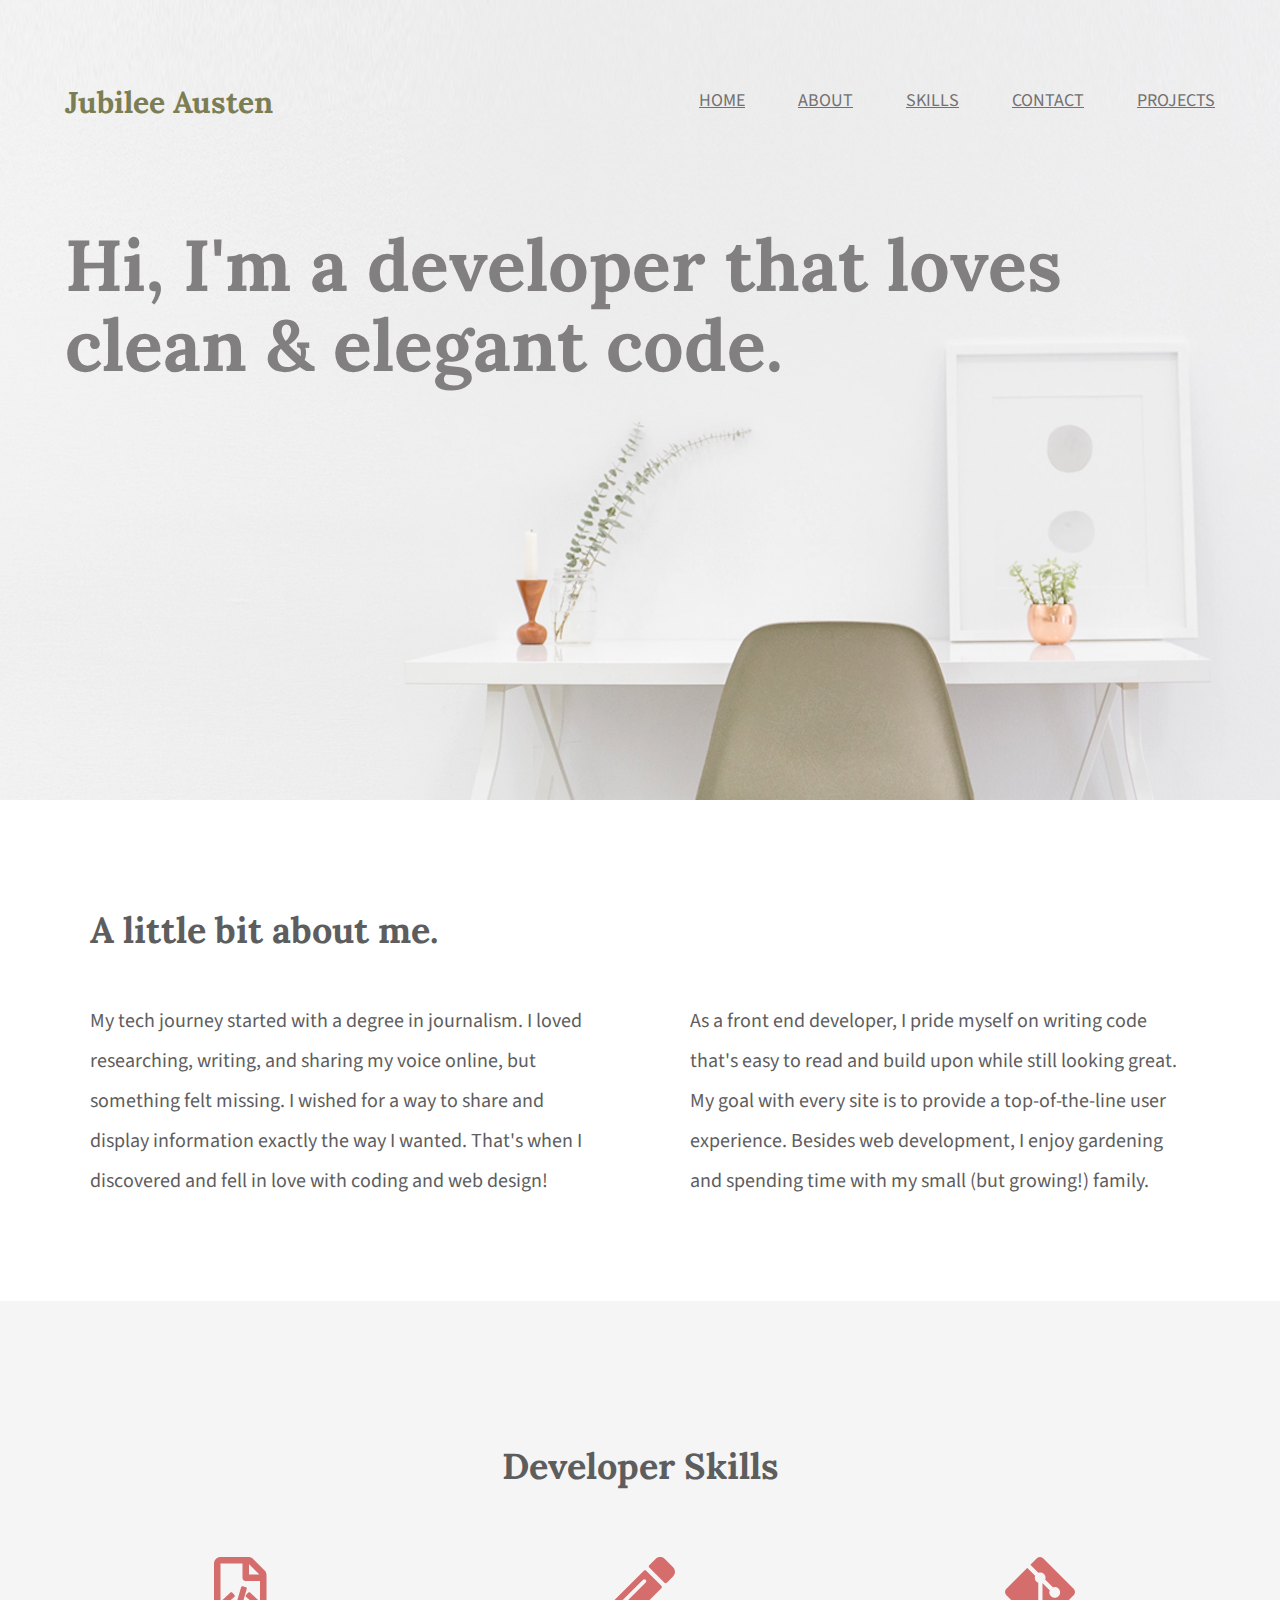
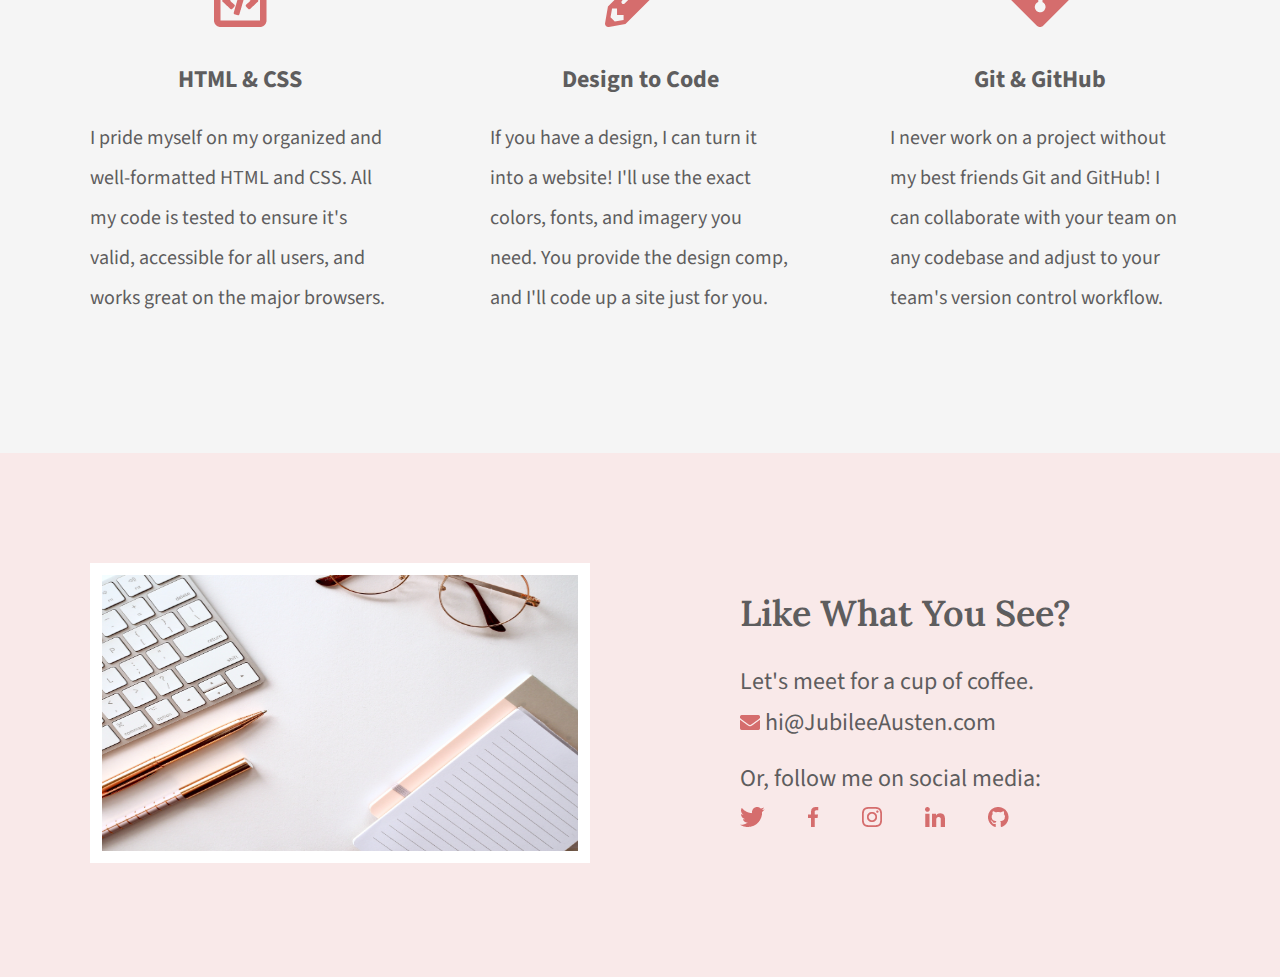
<file: index.html>
<!DOCTYPE html>
<html lang="en">

<head>
    <meta charset="UTF-8">
    <title>Jubilee Austen | Portfolio</title>
    <link rel="stylesheet" href="css/normalize.css">
    <link rel="stylesheet" href="css/main.css">
    <link rel="preconnect" href="https://fonts.googleapis.com">
    <link rel="preconnect" href="https://fonts.gstatic.com" crossorigin>
    <link
        href="https://fonts.googleapis.com/css2?family=Lora:wght@400;600;700&family=Source+Sans+Pro:wght@400;600;700&display=swap"
        rel="stylesheet">
</head>

<body>
    <header class="homepage-hero">
        <div class="content-wrapper">
            <h1>Jubilee Austen</h1>
            <nav>
                <ul>
                    <li><a href="#">home</a></li>
                    <li><a href="#about">about</a></li>
                    <li><a href="#skills">skills</a></li>
                    <li><a href="#contact">contact</a></li>
                    <li><a href="projects/index.html">projects</a></li>
                </ul>
            </nav>
            <h2>Hi, I'm a developer that loves clean & elegant code.</h2>
        </div>
    </header>
    <main>
        <section id="about">
            <div class="content-wrapper">
                <h2>A little bit about me.</h2>
                <p>My tech journey started with a degree in journalism. I loved researching, writing, and sharing my
                    voice online, but something felt missing. I wished for a way to share and display information
                    exactly the way I wanted. That's when I discovered and fell in love with coding and web design!</p>
                <p>As a front end developer, I pride myself on writing code that's easy to read and build upon while
                    still looking great. My goal with every site is to provide a top-of-the-line user experience.
                    Besides web development, I enjoy gardening and spending time with my small (but growing!) family.
                </p>
            </div>
        </section>
        <section id="skills">
            <div class="content-wrapper">
                <h2>Developer Skills</h2>
                <div class="skill-list">
                    <img src="img/html-icon.png" alt="html icon">
                    <h3>HTML & CSS</h3>
                    <p>I pride myself on my organized and well-formatted HTML and CSS. All my code is tested to ensure
                        it's valid, accessible for all users, and works great on the major browsers.</p>
                </div>
                <div class="skill-list">
                    <img src="img/pencil-icon.png" alt="pencil icon">
                    <h3>Design to Code</h3>
                    <p>If you have a design, I can turn it into a website! I'll use the exact colors, fonts, and imagery
                        you need. You provide the design comp, and I'll code up a site just for you.</p>
                </div>
                <div class="skill-list">
                    <img src="img/git-icon.png" alt="GitHub icon">
                    <h3>Git & GitHub</h3>
                    <p>I never work on a project without my best friends Git and GitHub! I can collaborate with your
                        team on any codebase and adjust to your team's version control workflow.</p>
                </div>
            </div>
        </section>
    </main>
    <footer id="contact">
        <div class="content-wrapper">
            <div class="contact-image">
                <img src="img/jess-bailey-q10VITrVYUM-unsplash.jpg"
                    alt="work desk with a keyboard, pen, glasses, and notebook" id="contact-img">
            </div>
            <div class="contact-info">
                <h2>Like What You See?</h2>
                <h3 id="email-header">Let's meet for a cup of coffee.</h3>
                <a href="mailto:hi@jubileeausten.com"><img src="img/envelope.png" alt="envelope icon"> <span></span>
                    hi@JubileeAusten.com</a>
                <h3 id="socialmedia-header">Or, follow me on social media:</h3>
                <ul>
                    <li><a href="https://twitter.com/home" target="_blank"><img src="img/twitter.png"
                                alt="Twitter icon"></a></li>
                    <li><a href="https://www.facebook.com" target="_blank"><img src="img/facebook.png"
                                alt="Facebook icon"></a></li>
                    <li><a href="https://www.instagram.com" target="_blank"><img src="img/instagram.png"
                                alt="Instagram icon"></a></li>
                    <li><a href="https://www.linkedin.com" target="_blank"><img src="img/linkedin.png"
                                alt="LinkedIn icon"></a></li>
                    <li><a href="https://github.com" target="_blank"><img src="img/github.png" alt="GitHub icon"></a>
                    </li>
                </ul>
            </div>
        </div>
    </footer>
</body>

</html>
</file>
<file: css/main.css>
/****** Global Styles ******/
body {
    font-family: 'Source Sans Pro', sans-serif;
    color: #5e5d5e;
}

.content-wrapper {
    width: 1200px;
    margin: 0 auto;
    overflow: auto;
}

/****** Header Styles ******/
.homepage-hero {
    background: url('../img/full-background.png'), #f9efef;
    background-size: cover;
    background-position: center;
    height: 800px;
}

header h1 {
    float: left;
    width: 300px;
    font-family: 'Lora', serif;
    font-size: 30px;
    color: #7b7e54;
    padding: 65px 0 65px 25px;
}

header nav {
    width: 800px;
    float: right;
    text-align: right;
    padding: 75px 25px 75px 0;
}

nav ul li {
    display: inline-block;
}

nav ul li a {
    text-transform: uppercase;
    font-size: 18px;
    color: #727172;
    padding-left: 50px;
}

header h2 {
    width: 1000px;
    clear: both;
    font-family: 'Lora', serif;
    font-size: 72px;
    line-height: 80px;
    color: #817f80;
    padding: 20px 0 20px 25px;
}

/****** About Styles ******/
#about .content-wrapper {
    padding: 80px 0;
}

#about h2 {
    font-family: 'Lora', serif;
    font-size: 36px;
    padding-left: 50px;
}

#about p {
    float: left;
    width: 500px;
    font-size: 20px;
    line-height: 40px;
    padding: 0 50px;
}

/****** Skill Styles ******/
#skills {
    background: #f5f5f5;
    text-align: center;
}

#skills .content-wrapper {
    padding: 115px 0;
}

#skills .skill-list {
    float: left;
    width: 300px;
    padding: 0 50px;
}

#skills h2 {
    font-family: 'Lora', serif;
    font-size: 36px;
    padding-bottom: 40px;
}

#skills h3 {
    font-size: 24px;
    line-height: 36px;
    margin: 30px 0 20px 0;
}

#skills p {
    font-size: 20px;
    line-height: 40px;
    text-align: left;
}

/****** Contact Styles ******/
#contact {
    background: #f9e9e9;
}

#contact .content-wrapper {
    padding: 110px 0;
}

#contact .contact-image {
    float: left;
    width: 600px;
}

#contact #contact-img {
    width: 500px;
    height: 300px;
    border: 12px solid #ffffff;
    margin: 0 50px;
    box-sizing: border-box;
}

#contact .contact-info {
    float: left;
    width: 600px;
    padding-left: 100px;
    box-sizing: border-box;
}

#contact h2 {
    font-family: "Lora", serif;
    font-weight: 600;
    font-size: 36px;
    margin: 30px 0;
}

#contact h3 {
    font-size: 24px;
    font-weight: 400;
    line-height: 36px;
}

#contact #email-header {
    margin-bottom: 5px;
}

#contact #socialmedia-header {
    margin: 20px 0 5px 0;
}

#contact #envelope {
    padding-right: 10px;
}

#contact a {
    text-decoration: none;
    color: #5e5d5e;
    font-size: 24px;
    line-height: 36px;
}

#contact ul {
    margin-top: 0;
    padding-left: 0;

}

#contact ul li {
    display: inline-block;
}

#contact ul img {
    padding-right: 40px;
}

/****** Projects Page Styles ******/
/****** Projects Page Header Styles ******/
.homepage-hero {
    background-color: #F9EFEF;
}

/****** Projects Page Projects Styles ******/

#projects {
    background: #f5f5f5;
    text-align: center;
}

#projects .content-wrapper {
    padding: 115px 0;
}

#projects .project-piece {
    float: left;
    width: 300px;
    padding: 0 50px;
}

#projects h2 {
    font-family: 'Lora', serif;
    font-size: 36px;
    padding-bottom: 40px;
}

#projects h3 {
    font-size: 24px;
    line-height: 36px;
    margin: 30px 0 20px 0;
}

#projects p {
    font-size: 20px;
    line-height: 40px;
    text-align: left;
}

#projects img {
    width: 300px;
    padding-bottom: 30px;
}
</file>
